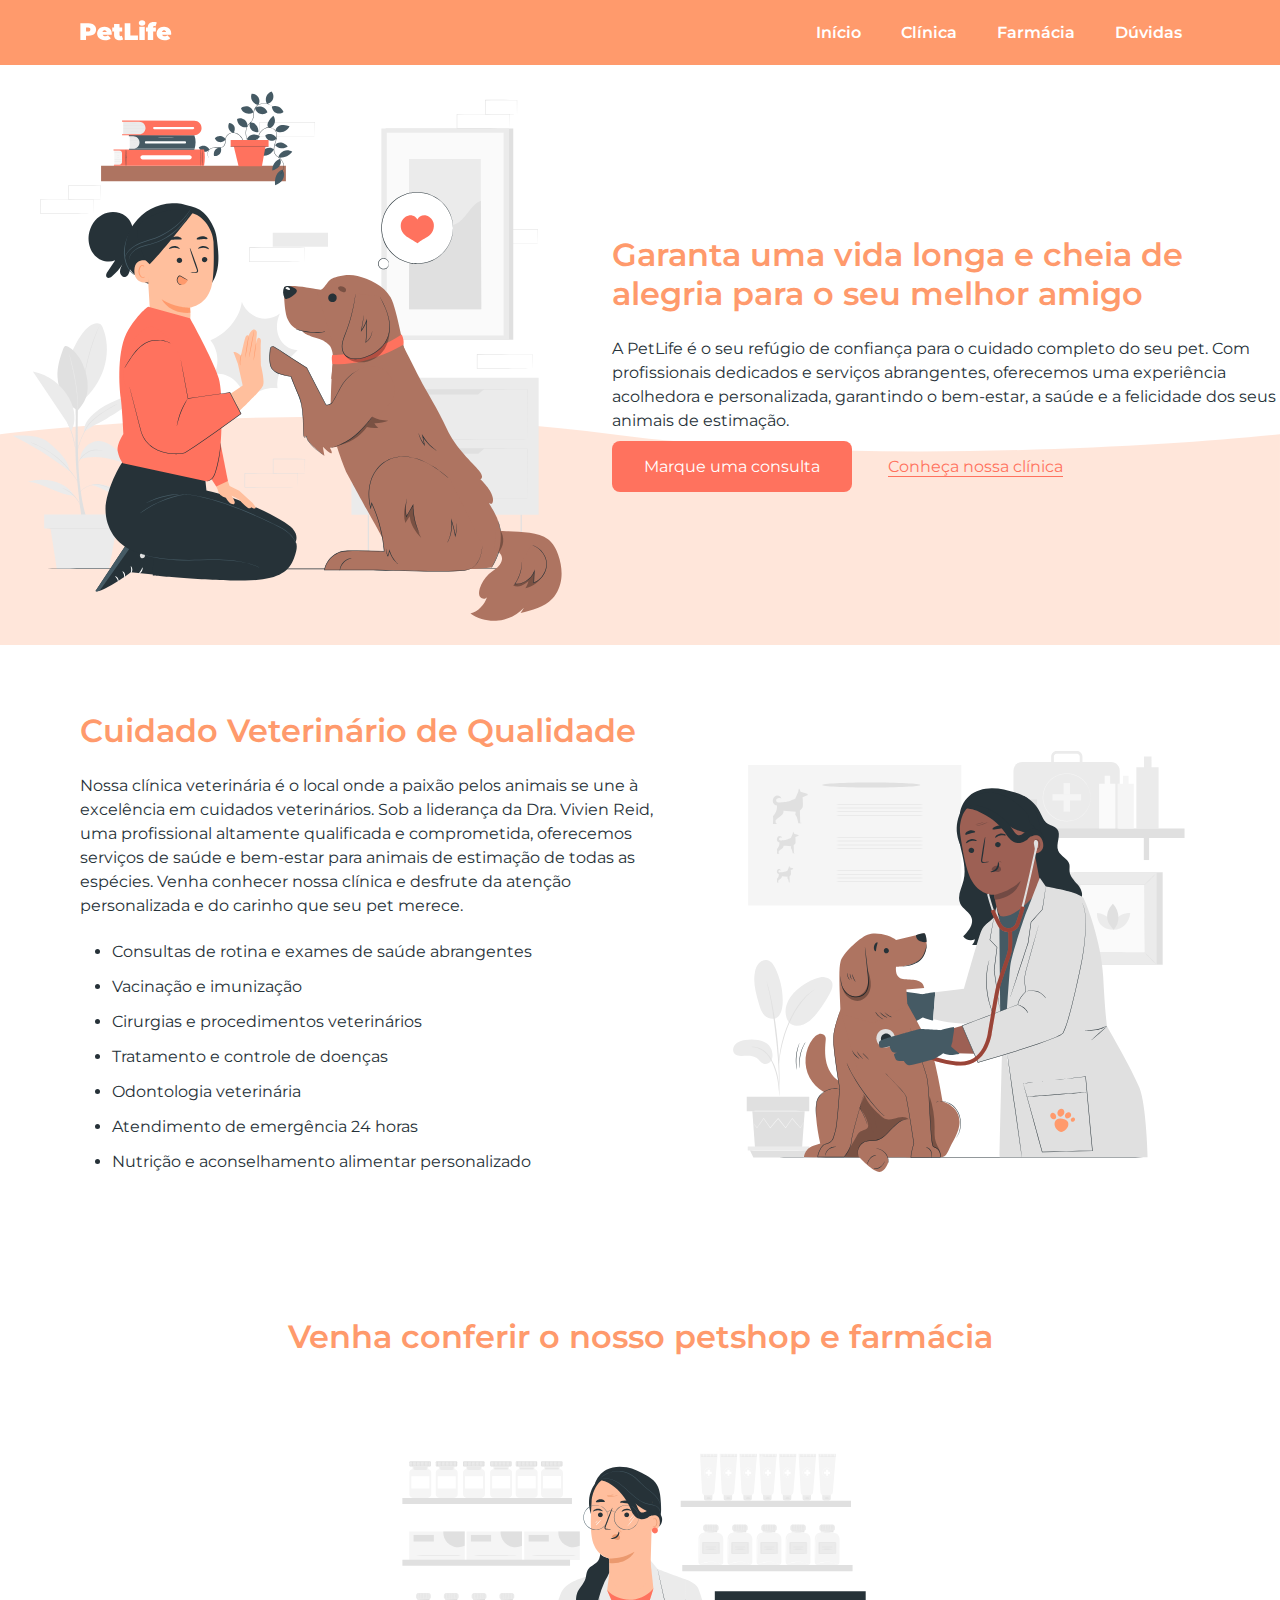
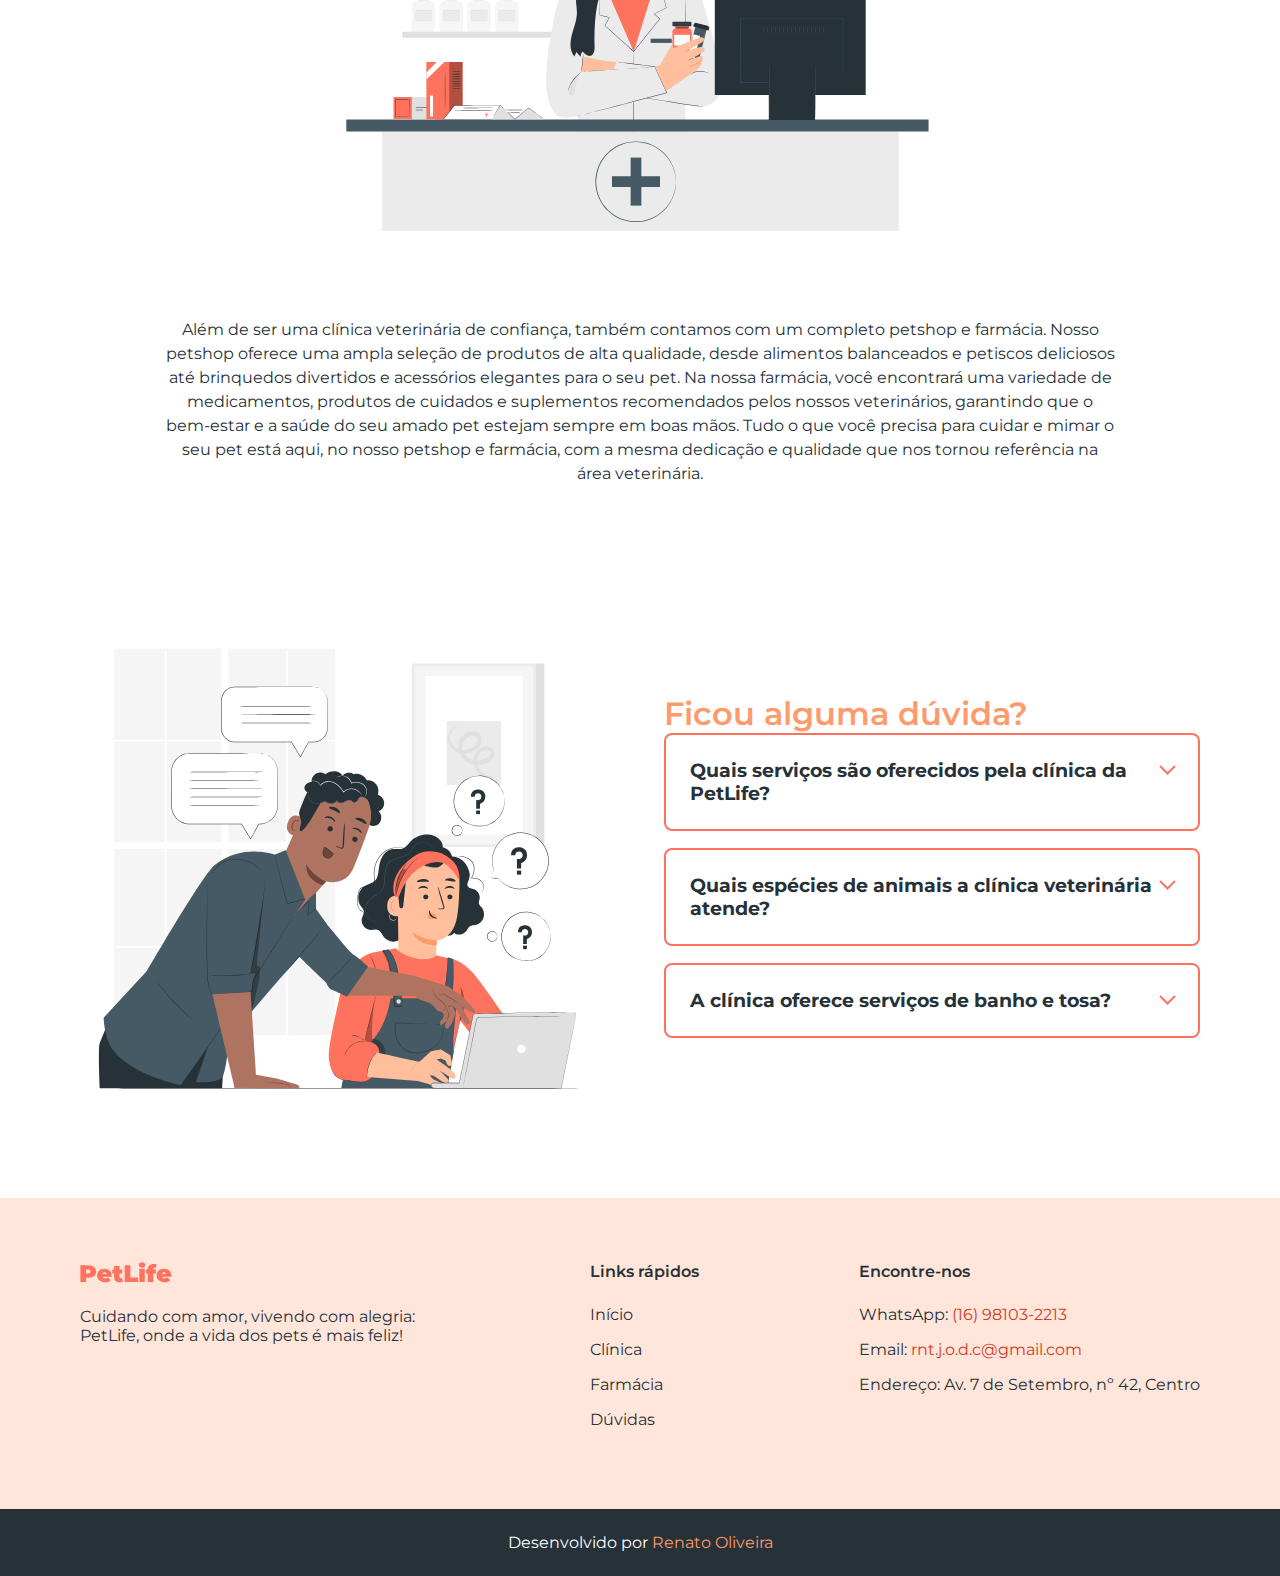
<file: index.html>
<!DOCTYPE html>
<html lang="en">
<head>
    <link rel="preconnect" href="https://fonts.googleapis.com">
<link rel="preconnect" href="https://fonts.gstatic.com" crossorigin>
<link href="https://fonts.googleapis.com/css2?family=Montserrat:ital,wght@0,100..900;1,100..
900&family=Roboto:ital,wght@0,100;0,300;0,400;0,500;0,700;0,900;1,100;1,300;1,400;1,500;1,
700;1,900&display=swap" rel="stylesheet">
    <meta charset="UTF-8">
    <title>PetLife</title>
    <meta name="description" content="Garanta uma vida longa e cheia de energia para o seu filhinho">
    <link rel="stylesheet" href="styles.css">
</head>
<body>
    <header>
      <a href="index.html">
        <img src="imgs/logo-white.svg" alt="PetLife">
      </a>

     <nav>
        <a href="#inicio">Início</a>
        <a href="#clinica">Clínica</a>
        <a href="#farmacia">Farmácia</a>
        <a href="#duvidas"">Dúvidas</a>
     </nav>         
    </header>

    <main>
    <section id="inicio">
        <img src="imgs/start-img.svg" alt="Imagem principal" width="580" height="580">
        <div>
            <h1>Garanta uma vida longa e cheia de alegria para o seu melhor amigo</h1>
        <p class="paragrafo">
            A PetLife é o seu refúgio de confiança para o cuidado completo do seu pet. Com profissionais dedicados e
        serviços abrangentes, oferecemos uma experiência acolhedora e personalizada, garantindo o bem-estar, 
        a saúde e a felicidade dos seus animais de estimação.
        </p>
            <a class="botao" href="https://wa.me/16981032213" target="_blank">Marque uma consulta</a>
            <a class="botao-transparente" href="#clinica">Conheça nossa clínica</a>  
        </div>
        <img class="absolute" src="imgs/shape.svg" alt="">
    </section>

    <section id="clinica">
     <div>
        <h2>Cuidado Veterinário de Qualidade</h2>
        <p class="paragrafo"> 
            Nossa clínica veterinária é o local onde a paixão pelos animais se une à excelência em cuidados veterinários.
        Sob a liderança da Dra. Vivien Reid, uma profissional altamente qualificada e comprometida, oferecemos
        serviços de saúde e bem-estar para animais de estimação de todas as espécies. Venha conhecer nossa clínica e desfrute            da
        atenção personalizada e do carinho que seu pet merece.
        </p>
        <ul>
            <li>Consultas de rotina e exames de saúde abrangentes</li>
            <li>Vacinação e imunização</li>
            <li>Cirurgias e procedimentos veterinários</li>
            <li>Tratamento e controle de doenças</li>
            <li>Odontologia veterinária</li>
            <li>Atendimento de emergência 24 horas</li>
            <li>Nutrição e aconselhamento alimentar personalizado</li>
        </ul>
     </div>

      <img src="imgs/clinic-img.svg" alt="" width="480" height="480" loading="lazy">
    </section>

    <section id="farmacia">
        <h2>Venha conferir o nosso petshop e farmácia</h2>
        <img src="imgs/shop-img.svg" alt="" width="645" height="430" loading="lazy">
        <p class="paragrafo">
            Além de ser uma clínica veterinária de confiança, também contamos com um completo petshop e farmácia. Nosso
        petshop oferece uma ampla seleção de produtos de alta qualidade, desde alimentos balanceados e petiscos
        deliciosos até brinquedos divertidos e acessórios elegantes para o seu pet. Na nossa farmácia, você encontrará            uma variedade de medicamentos, produtos de cuidados e suplementos recomendados pelos nossos veterinários,
        garantindo que o bem-estar e a saúde do seu amado pet estejam sempre em boas mãos. Tudo o que você precisa para
        cuidar e mimar o seu pet está aqui, no nosso petshop e farmácia, com a mesma dedicação e qualidade que nos
        tornou referência na área veterinária.
        </p>
    </section>

    <section id="duvidas">
        <img src="imgs/faq-img.svg" alt="" width="520" height="520" loading="lazy">
        <div> 
            <h2>Ficou alguma dúvida?</h2>

            <div class="duvida">
                <h3>Quais serviços são oferecidos pela clínica da PetLife?</h3>
                <img src="imgs/arrow-down.svg">
                <p class="paragrafo">
                    A clínica da PetLife oferece uma ampla gama de serviços, incluindo consultas de rotina, vacinação, cirurgias,
                tratamento de doenças, cuidados odontológicos, atendimento de emergência 24 horas, programas de prevenção de
                pulgas, carrapatos e vermes, entre outros. Nosso objetivo é fornecer cuidados abrangentes e personalizados
                para garantir a saúde e o bem-estar do seu pet.
                </p>
            </div>
            <div class="duvida">
                <h3>Quais espécies de animais a clínica veterinária atende?</h3>
                <img src="imgs/arrow-down.svg">
                <p class="paragrafo">
                    A clínica veterinária da PetLife atende animais de estimação de todas as espécies, incluindo cães, gatos,
                pássaros, roedores e répteis. Nossos profissionais possuem conhecimento e experiência para cuidar de
                diferentes tipos de animais, oferecendo um atendimento especializado e dedicado a cada um deles.
                </p>
            </div>
            <div class="duvida">
                <h3>A clínica oferece serviços de banho e tosa?</h3>
                <img src="imgs/arrow-down.svg">
                <p class="paragrafo">
                    Sim, a clínica veterinária da PetLife oferece serviços profissionais de banho e tosa. Nossa equipe de
                profissionais experientes garante que seu pet receba cuidados adequados, usando produtos de alta qualidade e
                técnicas seguras. O banho e tosa ajudam a manter a higiene, a saúde da pele e pelagem do seu pet, além de
                proporcionar uma experiência relaxante e agradável para eles.
                </p>
            </div>
        </div>

    </section>

    <footer>
        <div>
          <img src="imgs/logo.svg" alt="PetLife">
          <p>Cuidando com amor, vivendo com alegria: PetLife, onde a vida dos pets é mais feliz!</p>
        </div>

        <div>
            <strong class="titulo">Links rápidos</strong>
          <nav>
            <a href="#inicio">Início</a>
            <a href="#clinica">Clínica</a>
            <a href="#farmacia">Farmácia</a>
            <a href="#duvidas">Dúvidas</a>
          </nav>
        </div>
        <div>
         <strong class="titulo">Encontre-nos</strong>
            <p>WhatsApp: <a href="https://wa.me/16981032213"  target="_blank">(16) 98103-2213</a></p>
            <p>Email: <a href="mailto:rnt.j.o.d.c@gmail.com">rnt.j.o.d.c@gmail.com</a></p>
            <p>Endereço: Av. 7 de Setembro, nº 42, Centro</p>
        </div>
    </footer>
    <div id="copyright">
        Desenvolvido por <a href="https://github.com/RenatoJulioOC" target="_blank">Renato Oliveira</a>
    </div>
</main>
<script src="script.js"></script>
</body>
</html>
</file>
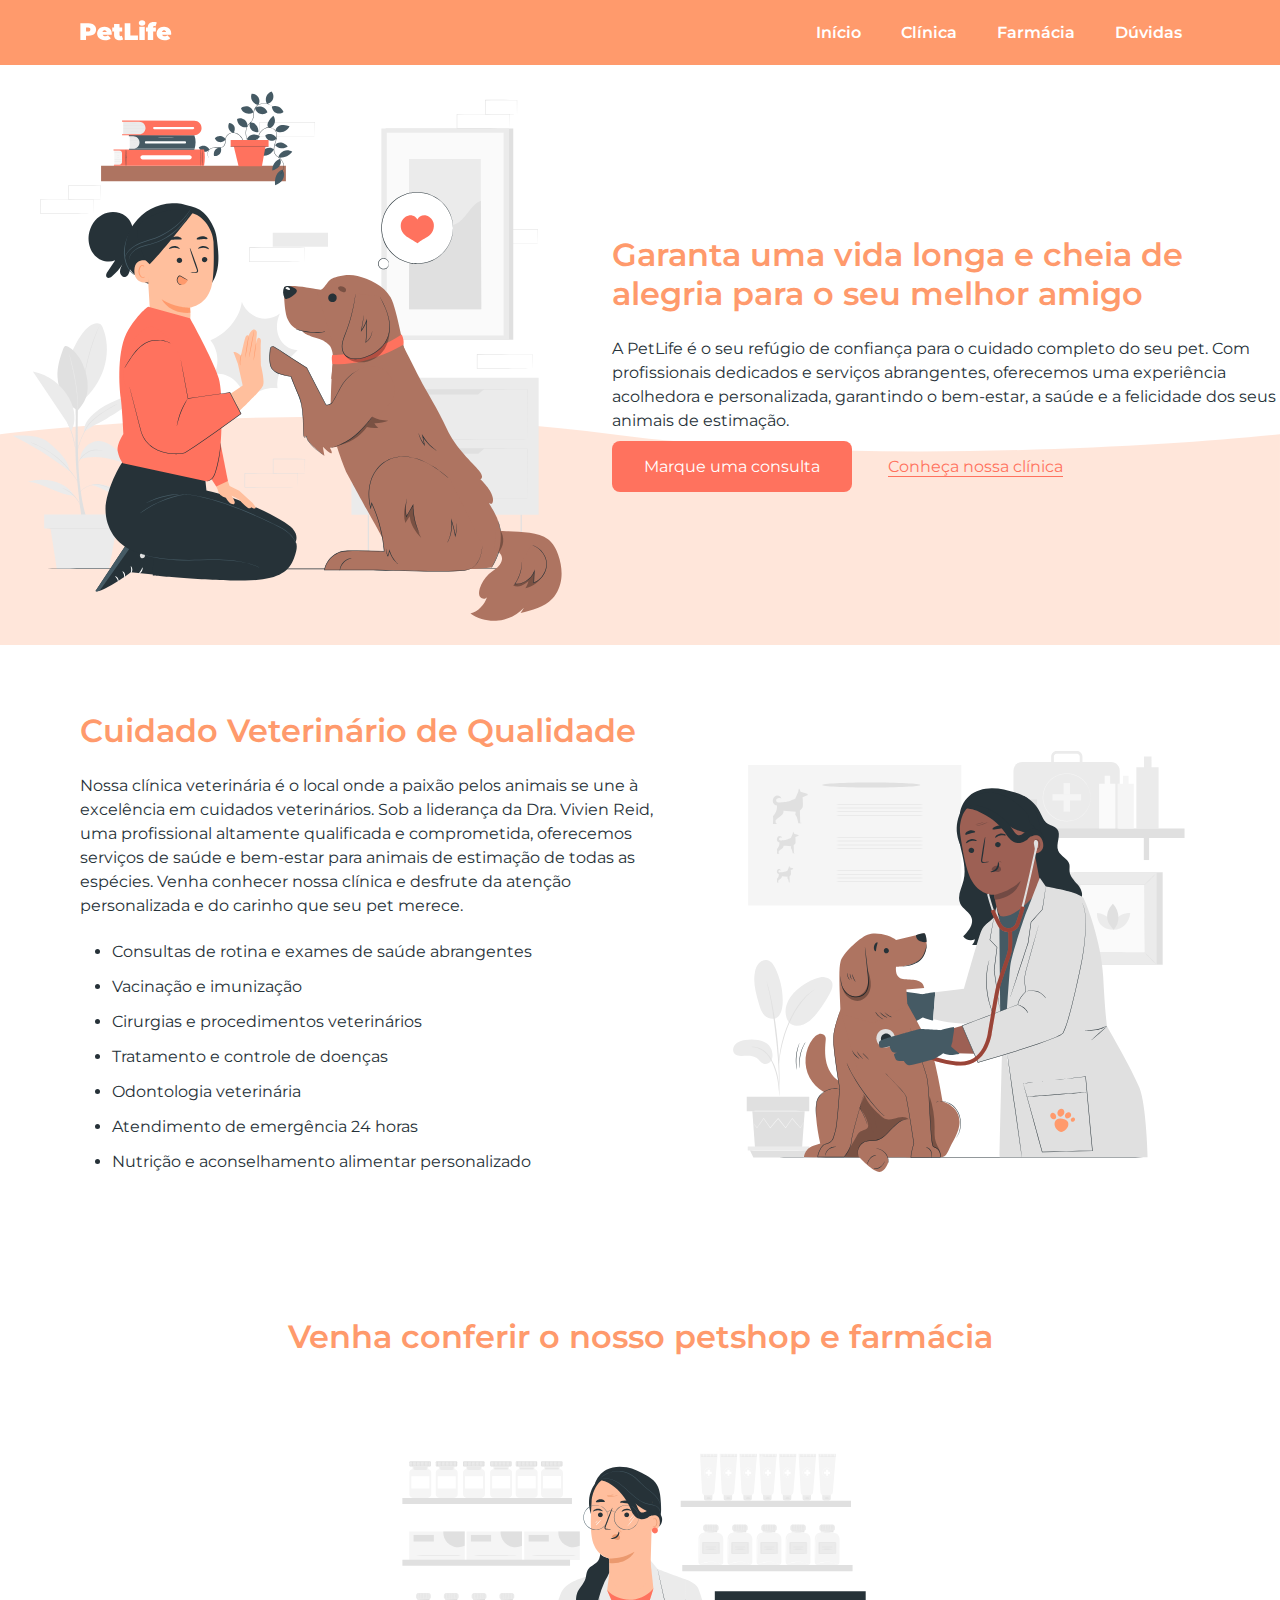
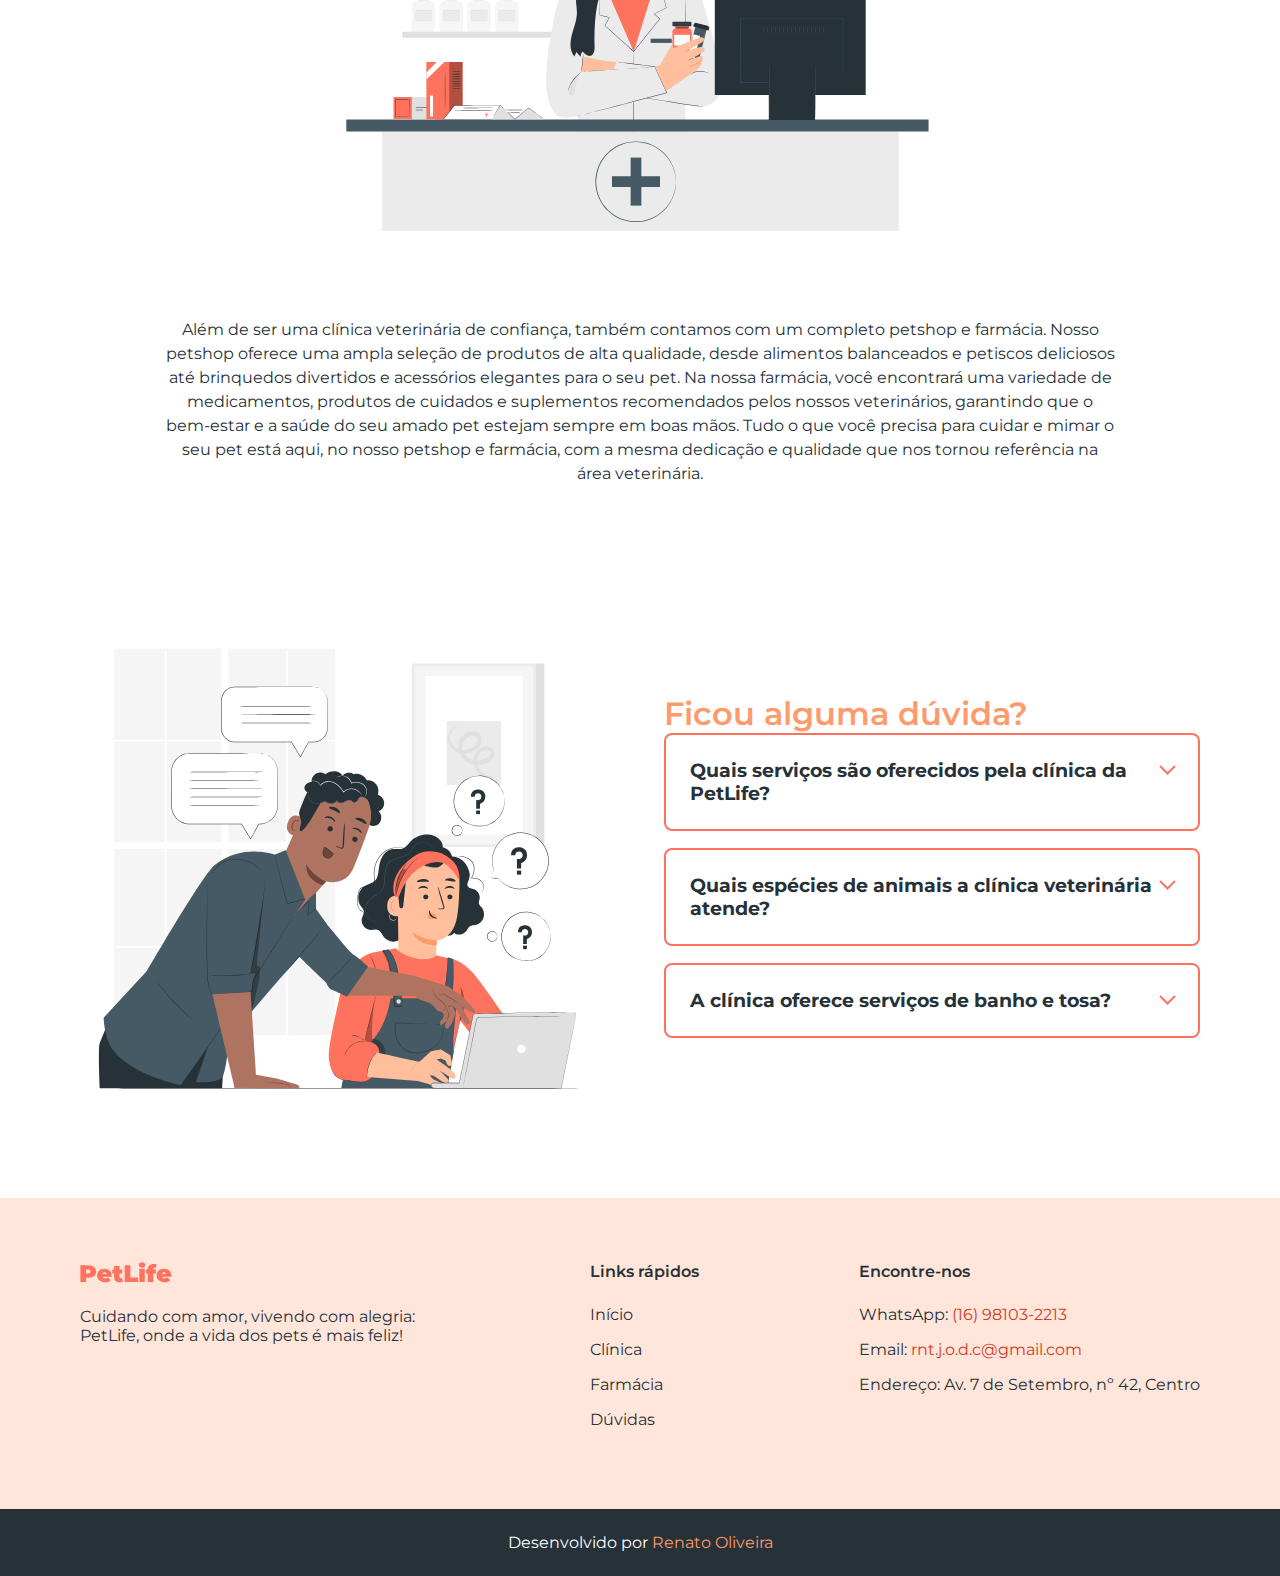
<file: PetLife/index.html>
<!DOCTYPE html>
<html lang="en">
<head>
    <link rel="preconnect" href="https://fonts.googleapis.com">
<link rel="preconnect" href="https://fonts.gstatic.com" crossorigin>
<link href="https://fonts.googleapis.com/css2?family=Montserrat:ital,wght@0,100..900;1,100..
900&family=Roboto:ital,wght@0,100;0,300;0,400;0,500;0,700;0,900;1,100;1,300;1,400;1,500;1,
700;1,900&display=swap" rel="stylesheet">
    <meta charset="UTF-8">
    <title>PetLife</title>
    <meta name="description" content="Garanta uma vida longa e cheia de energia para o seu filhinho">
    <link rel="stylesheet" href="styles.css">
</head>
<body>
    <header>
      <a href="index.html">
        <img src="imgs/logo-white.svg" alt="PetLife">
      </a>

     <nav>
        <a href="#inicio">Início</a>
        <a href="#clinica">Clínica</a>
        <a href="#farmacia">Farmácia</a>
        <a href="#duvidas"">Dúvidas</a>
     </nav>         
    </header>

    <main>
    <section id="inicio">
        <img src="imgs/start-img.svg" alt="Imagem principal" width="580" height="580">
        <div>
            <h1>Garanta uma vida longa e cheia de alegria para o seu melhor amigo</h1>
        <p class="paragrafo">
            A PetLife é o seu refúgio de confiança para o cuidado completo do seu pet. Com profissionais dedicados e
        serviços abrangentes, oferecemos uma experiência acolhedora e personalizada, garantindo o bem-estar, 
        a saúde e a felicidade dos seus animais de estimação.
        </p>
            <a class="botao" href="https://wa.me/16981032213" target="_blank">Marque uma consulta</a>
            <a class="botao-transparente" href="#clinica">Conheça nossa clínica</a>  
        </div>
        <img class="absolute" src="imgs/shape.svg" alt="">
    </section>

    <section id="clinica">
     <div>
        <h2>Cuidado Veterinário de Qualidade</h2>
        <p class="paragrafo"> 
            Nossa clínica veterinária é o local onde a paixão pelos animais se une à excelência em cuidados veterinários.
        Sob a liderança da Dra. Vivien Reid, uma profissional altamente qualificada e comprometida, oferecemos
        serviços de saúde e bem-estar para animais de estimação de todas as espécies. Venha conhecer nossa clínica e desfrute            da
        atenção personalizada e do carinho que seu pet merece.
        </p>
        <ul>
            <li>Consultas de rotina e exames de saúde abrangentes</li>
            <li>Vacinação e imunização</li>
            <li>Cirurgias e procedimentos veterinários</li>
            <li>Tratamento e controle de doenças</li>
            <li>Odontologia veterinária</li>
            <li>Atendimento de emergência 24 horas</li>
            <li>Nutrição e aconselhamento alimentar personalizado</li>
        </ul>
     </div>

      <img src="imgs/clinic-img.svg" alt="" width="480" height="480" loading="lazy">
    </section>

    <section id="farmacia">
        <h2>Venha conferir o nosso petshop e farmácia</h2>
        <img src="imgs/shop-img.svg" alt="" width="645" height="430" loading="lazy">
        <p class="paragrafo">
            Além de ser uma clínica veterinária de confiança, também contamos com um completo petshop e farmácia. Nosso
        petshop oferece uma ampla seleção de produtos de alta qualidade, desde alimentos balanceados e petiscos
        deliciosos até brinquedos divertidos e acessórios elegantes para o seu pet. Na nossa farmácia, você encontrará            uma variedade de medicamentos, produtos de cuidados e suplementos recomendados pelos nossos veterinários,
        garantindo que o bem-estar e a saúde do seu amado pet estejam sempre em boas mãos. Tudo o que você precisa para
        cuidar e mimar o seu pet está aqui, no nosso petshop e farmácia, com a mesma dedicação e qualidade que nos
        tornou referência na área veterinária.
        </p>
    </section>

    <section id="duvidas">
        <img src="imgs/faq-img.svg" alt="" width="520" height="520" loading="lazy">
        <div> 
            <h2>Ficou alguma dúvida?</h2>

            <div class="duvida">
                <h3>Quais serviços são oferecidos pela clínica da PetLife?</h3>
                <img src="imgs/arrow-down.svg">
                <p class="paragrafo">
                    A clínica da PetLife oferece uma ampla gama de serviços, incluindo consultas de rotina, vacinação, cirurgias,
                tratamento de doenças, cuidados odontológicos, atendimento de emergência 24 horas, programas de prevenção de
                pulgas, carrapatos e vermes, entre outros. Nosso objetivo é fornecer cuidados abrangentes e personalizados
                para garantir a saúde e o bem-estar do seu pet.
                </p>
            </div>
            <div class="duvida">
                <h3>Quais espécies de animais a clínica veterinária atende?</h3>
                <img src="imgs/arrow-down.svg">
                <p class="paragrafo">
                    A clínica veterinária da PetLife atende animais de estimação de todas as espécies, incluindo cães, gatos,
                pássaros, roedores e répteis. Nossos profissionais possuem conhecimento e experiência para cuidar de
                diferentes tipos de animais, oferecendo um atendimento especializado e dedicado a cada um deles.
                </p>
            </div>
            <div class="duvida">
                <h3>A clínica oferece serviços de banho e tosa?</h3>
                <img src="imgs/arrow-down.svg">
                <p class="paragrafo">
                    Sim, a clínica veterinária da PetLife oferece serviços profissionais de banho e tosa. Nossa equipe de
                profissionais experientes garante que seu pet receba cuidados adequados, usando produtos de alta qualidade e
                técnicas seguras. O banho e tosa ajudam a manter a higiene, a saúde da pele e pelagem do seu pet, além de
                proporcionar uma experiência relaxante e agradável para eles.
                </p>
            </div>
        </div>

    </section>

    <footer>
        <div>
          <img src="imgs/logo.svg" alt="PetLife">
          <p>Cuidando com amor, vivendo com alegria: PetLife, onde a vida dos pets é mais feliz!</p>
        </div>

        <div>
            <strong class="titulo">Links rápidos</strong>
          <nav>
            <a href="#inicio">Início</a>
            <a href="#clinica">Clínica</a>
            <a href="#farmacia">Farmácia</a>
            <a href="#duvidas">Dúvidas</a>
          </nav>
        </div>
        <div>
         <strong class="titulo">Encontre-nos</strong>
            <p>WhatsApp: <a href="https://wa.me/16981032213"  target="_blank">(16) 98103-2213</a></p>
            <p>Email: <a href="mailto:rnt.j.o.d.c@gmail.com">rnt.j.o.d.c@gmail.com</a></p>
            <p>Endereço: Av. 7 de Setembro, nº 42, Centro</p>
        </div>
    </footer>
    <div id="copyright">
        Desenvolvido por <a href="https://github.com/RenatoJulioOC" target="_blank">Renato Oliveira</a>
    </div>
</main>
<script src="script.js"></script>
</body>
</html>
</file>
<file: styles.css>
* {
    box-sizing: border-box;
    font-family: "Montserrat", sans-serif;
    margin: 0;
    padding: 0;
}

body {
    color: #263138;
}

header {
    background-color: #FF9A6C;
    display: flex;
    align-items: center;
    justify-content: space-between;
    padding-right: 80px;
    padding-left: 80px;
    padding-top: 20px;
    padding-bottom: 20px;
}

header nav a {
    color: white;
    font-weight: 600;
    padding: 8px 18px;
    text-decoration: none;
    transition: 2s;
}

#inicio {
    display: flex;
    align-items: center;
    gap: 32px;
    padding: 24px 80px 128px 80;
    position: relative;
}

h1, h2 {
    font-weight: 600;
    font-size: 32px;
    color: #FF9A6C;
}

.paragrafo {
    line-height: 150%;
    margin-bottom: 24px;
    margin-top: 24px;
}

.botao {
    background-color: #FF725E;
    padding: 16px 32px;
    border-radius: 8px;
    color: white;
    text-decoration: none;
}

.botao-transparente {
    background-color: transparent;
    color: #FF725E;
    padding: 16px 32px;
    text-underline-offset: 4px;
}

.absolute {
    position: absolute;
    bottom: 0;
    left: 0;
    width: 100%;
    z-index: -10;
}

#clinica {
    display: flex;
    align-items: center;
    gap: 64px;
    padding: 64px 80px;
}

#clinica li {
    margin-bottom: 16px;
    margin-left: 32px;
}

#farmacia {
    padding: 64px 80px;
    text-align: center;
}

#farmacia img {
    margin: 64px auto;
}

#farmacia .paragrafo {
    max-width: 950px;
    margin: 0 auto;
}

#duvidas {
    display: flex;
    align-items: center;
    gap: 64px;
    padding: 64px 80px;
}

.duvida {
    position: relative;
}

.duvida h3 {
    border: 2px solid #FF725E;
    border-radius: 8px;
    cursor: pointer;
    padding: 24px;
}

.duvida img {
    position: absolute;
    top: 32px;
    right: 24px;
}

.duvida .paragrafo {
    border-right: 1px solid #FF725E;
    border-bottom: 1px solid #FF725E;
    border-left: 1px solid #FF725E;
    border-radius: 0 0 8px 8px;
    margin-top: -8px;
    padding: 0 24px;
    height: 0;
    opacity: 0;
    overflow: hidden;
    transition: .2s;
}

.duvida.ativa .paragrafo {
    height: fit-content;
    opacity: 1;
    padding: 24px;    
}

footer {
    background-color: rgba(255, 152, 108, 0.25);
    display: flex;
    justify-content: space-between ;
    gap: 80px;
    padding: 64px 80px;
}

footer img,
footer .titulo {
    display: block;
    font-weight: 600;
    margin-bottom: 24px;
}

footer nav a {
    color: #263138;
    display: block;
    margin-bottom: 16px;
    text-decoration: none;
}

footer p {
    margin-bottom: 16px;
    max-width: 350px;
}

footer p a {
    color: #d23c28;
    text-decoration: none;
}

#copyright {
    background-color: #263138;
    text-align: center;
    padding: 24px;
    color: white;
}

#copyright a {
    color: #FF9A6C;
    text-decoration: none;
}
</file>
<file: PetLife/styles.css>
* {
    box-sizing: border-box;
    font-family: "Montserrat", sans-serif;
    margin: 0;
    padding: 0;
}

body {
    color: #263138;
}

header {
    background-color: #FF9A6C;
    display: flex;
    align-items: center;
    justify-content: space-between;
    padding-right: 80px;
    padding-left: 80px;
    padding-top: 20px;
    padding-bottom: 20px;
}

header nav a {
    color: white;
    font-weight: 600;
    padding: 8px 18px;
    text-decoration: none;
    transition: 2s;
}

#inicio {
    display: flex;
    align-items: center;
    gap: 32px;
    padding: 24px 80px 128px 80;
    position: relative;
}

h1, h2 {
    font-weight: 600;
    font-size: 32px;
    color: #FF9A6C;
}

.paragrafo {
    line-height: 150%;
    margin-bottom: 24px;
    margin-top: 24px;
}

.botao {
    background-color: #FF725E;
    padding: 16px 32px;
    border-radius: 8px;
    color: white;
    text-decoration: none;
}

.botao-transparente {
    background-color: transparent;
    color: #FF725E;
    padding: 16px 32px;
    text-underline-offset: 4px;
}

.absolute {
    position: absolute;
    bottom: 0;
    left: 0;
    width: 100%;
    z-index: -10;
}

#clinica {
    display: flex;
    align-items: center;
    gap: 64px;
    padding: 64px 80px;
}

#clinica li {
    margin-bottom: 16px;
    margin-left: 32px;
}

#farmacia {
    padding: 64px 80px;
    text-align: center;
}

#farmacia img {
    margin: 64px auto;
}

#farmacia .paragrafo {
    max-width: 950px;
    margin: 0 auto;
}

#duvidas {
    display: flex;
    align-items: center;
    gap: 64px;
    padding: 64px 80px;
}

.duvida {
    position: relative;
}

.duvida h3 {
    border: 2px solid #FF725E;
    border-radius: 8px;
    cursor: pointer;
    padding: 24px;
}

.duvida img {
    position: absolute;
    top: 32px;
    right: 24px;
}

.duvida .paragrafo {
    border-right: 1px solid #FF725E;
    border-bottom: 1px solid #FF725E;
    border-left: 1px solid #FF725E;
    border-radius: 0 0 8px 8px;
    margin-top: -8px;
    padding: 0 24px;
    height: 0;
    opacity: 0;
    overflow: hidden;
    transition: .2s;
}

.duvida.ativa .paragrafo {
    height: fit-content;
    opacity: 1;
    padding: 24px;    
}

footer {
    background-color: rgba(255, 152, 108, 0.25);
    display: flex;
    justify-content: space-between ;
    gap: 80px;
    padding: 64px 80px;
}

footer img,
footer .titulo {
    display: block;
    font-weight: 600;
    margin-bottom: 24px;
}

footer nav a {
    color: #263138;
    display: block;
    margin-bottom: 16px;
    text-decoration: none;
}

footer p {
    margin-bottom: 16px;
    max-width: 350px;
}

footer p a {
    color: #d23c28;
    text-decoration: none;
}

#copyright {
    background-color: #263138;
    text-align: center;
    padding: 24px;
    color: white;
}

#copyright a {
    color: #FF9A6C;
    text-decoration: none;
}
</file>
